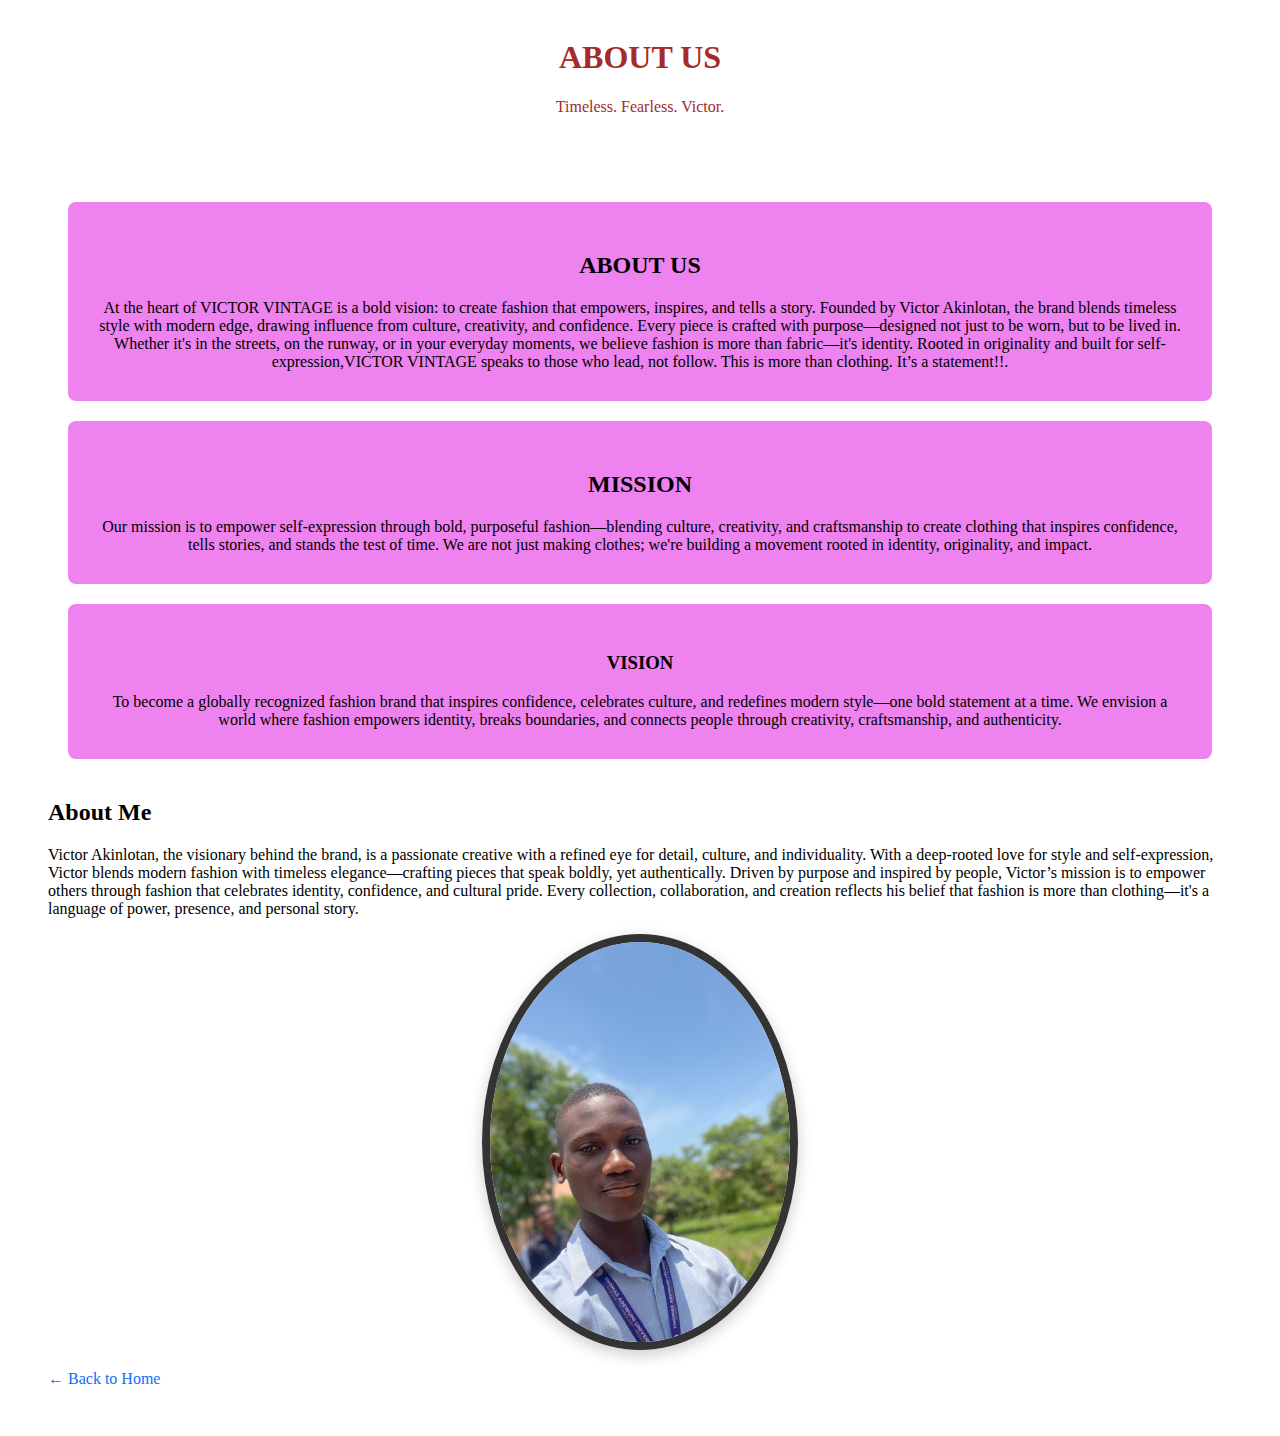
<file: about.html>
<!DOCTYPE html>
<html lang="en">

<head>
    <meta charset="UTF-8" />
    <title>ABOUT </title>
    <link rel="stylesheet" href="about.css" />
</head>

<body style="font-family:'sans-serif; background: red;">

    <header style="background: 'Times New Roman', Times, serif; color: brown; padding: 10px 0; text-align: center;">
        <h1>ABOUT US </h1>
        <p>Timeless. Fearless. Victor.</p>
    </header>

    <section style="padding: 40px;">
        <div class="flex-demo">
            <div class="box">
                <h2>ABOUT US</h2>
                At the heart of VICTOR VINTAGE is a bold vision: to create fashion that empowers, inspires, and tells a
                story. Founded by Victor Akinlotan, the brand blends timeless style with modern edge, drawing influence
                from culture, creativity, and confidence.

                Every piece is crafted with purpose—designed not just to be worn, but to be lived in. Whether it's in
                the streets, on the runway, or in your everyday moments, we believe fashion is more than fabric—it's
                identity.

                Rooted in originality and built for self-expression,VICTOR VINTAGE speaks to those who lead, not follow.
                This is more than clothing. It’s a statement!!.
            </div>

            <div class="box">
                <h2>MISSION</h2>
                Our mission is to empower self-expression through bold, purposeful fashion—blending
                culture, creativity, and craftsmanship to create clothing that inspires confidence, tells stories, and
                stands the test of time.

                We are not just making clothes; we're building a movement rooted in identity, originality, and impact.
            </div>

            <div class="box">
                <h3>VISION</h3>
                To become a globally recognized fashion brand that inspires confidence, celebrates culture,
                and redefines modern style—one bold statement at a time.

                We envision a world where fashion empowers identity, breaks boundaries, and connects people through
                creativity, craftsmanship, and authenticity.
            </div>
        </div>



        <!-- About Section -->
        <section id="about" class="py-5 bg-light">
            <div class="container">
                <div class="row align-items-center">
                    <div class="col-lg-6">
                        <h2>About Me</h2>
                        <p>
                            Victor Akinlotan, the visionary behind the brand, is a passionate creative with a refined
                            eye for
                            detail, culture, and individuality. With a deep-rooted love for style and self-expression,
                            Victor blends modern fashion with timeless elegance—crafting pieces that speak boldly, yet
                            authentically.

                            Driven by purpose and inspired by people, Victor’s mission is to empower others through
                            fashion that celebrates identity, confidence, and cultural pride. Every collection,
                            collaboration, and creation reflects his belief that fashion is more than clothing—it's a
                            language of power, presence, and personal story.
                        </p>
                    </div>
                    <div class="col-lg-6">
                        <img src="./Victorrr.jpg" alt="Victor" class="img-fluid rounded-circle" />
                    </div>
                </div>
            </div>
        </section>

        <a href="index.html" style="display: inline-block; margin-top: 20px; text-decoration: none; color: #0d6efd;">←
            Back to Home</a>
    </section>

</body>

</html>
</file>
<file: about.css>
.flex-demo {
  display: grid;
  gap: 20px;
  justify-content: space-between;
  flex-wrap: wrap;
  background-image: url();
  padding: 20px;
  border-radius: 10px;
}

.box {
  flex: 1 1 200px;
  padding: 30px;
  background: violet;
  color: ;
  text-align: center;
  border-radius: 8px;
}

.col-lg-6 img {
  width: 100%;
  max-width: 300px;
  height: auto;
  border-radius: 50%;
  border: 8px solid #333;
  box-shadow: 0 5px 15px rgba(0, 0, 0, 0.2);
  object-fit: cover;
  display: block;
  margin: auto;
}
</file>
